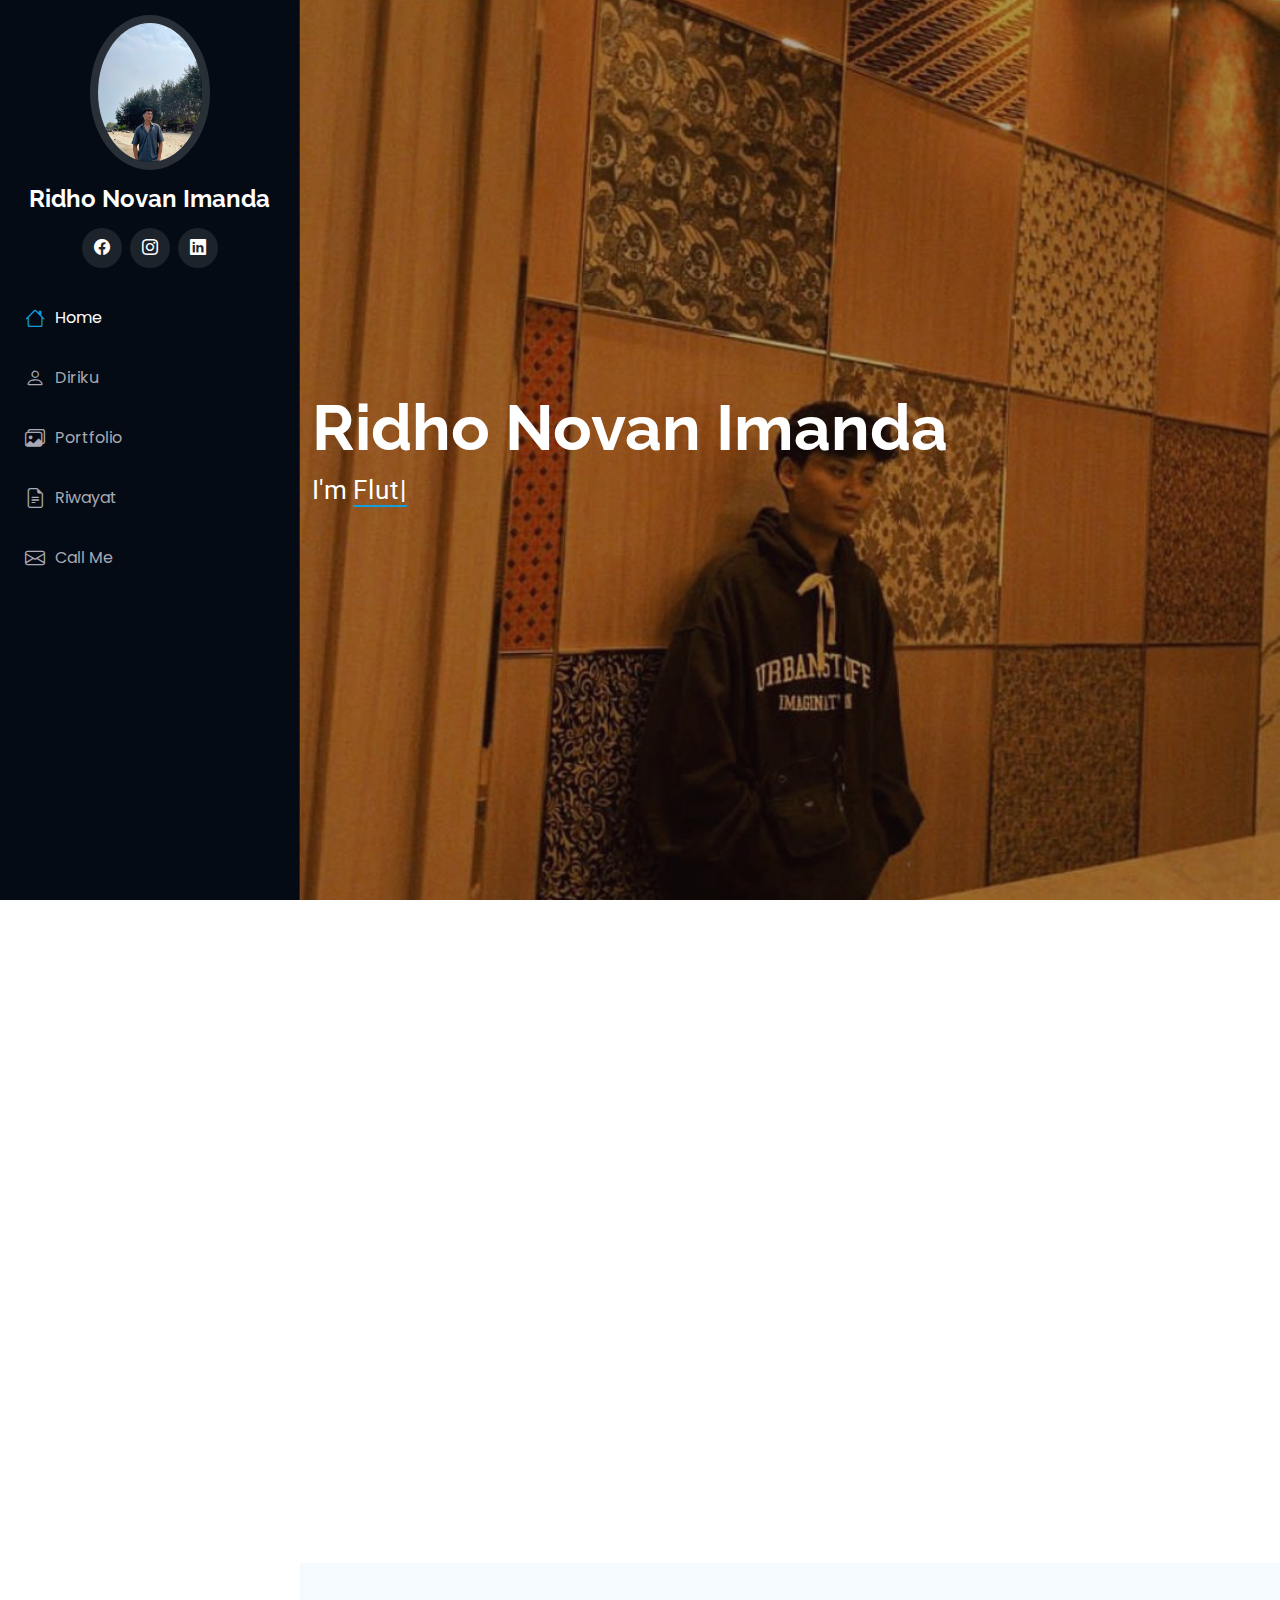
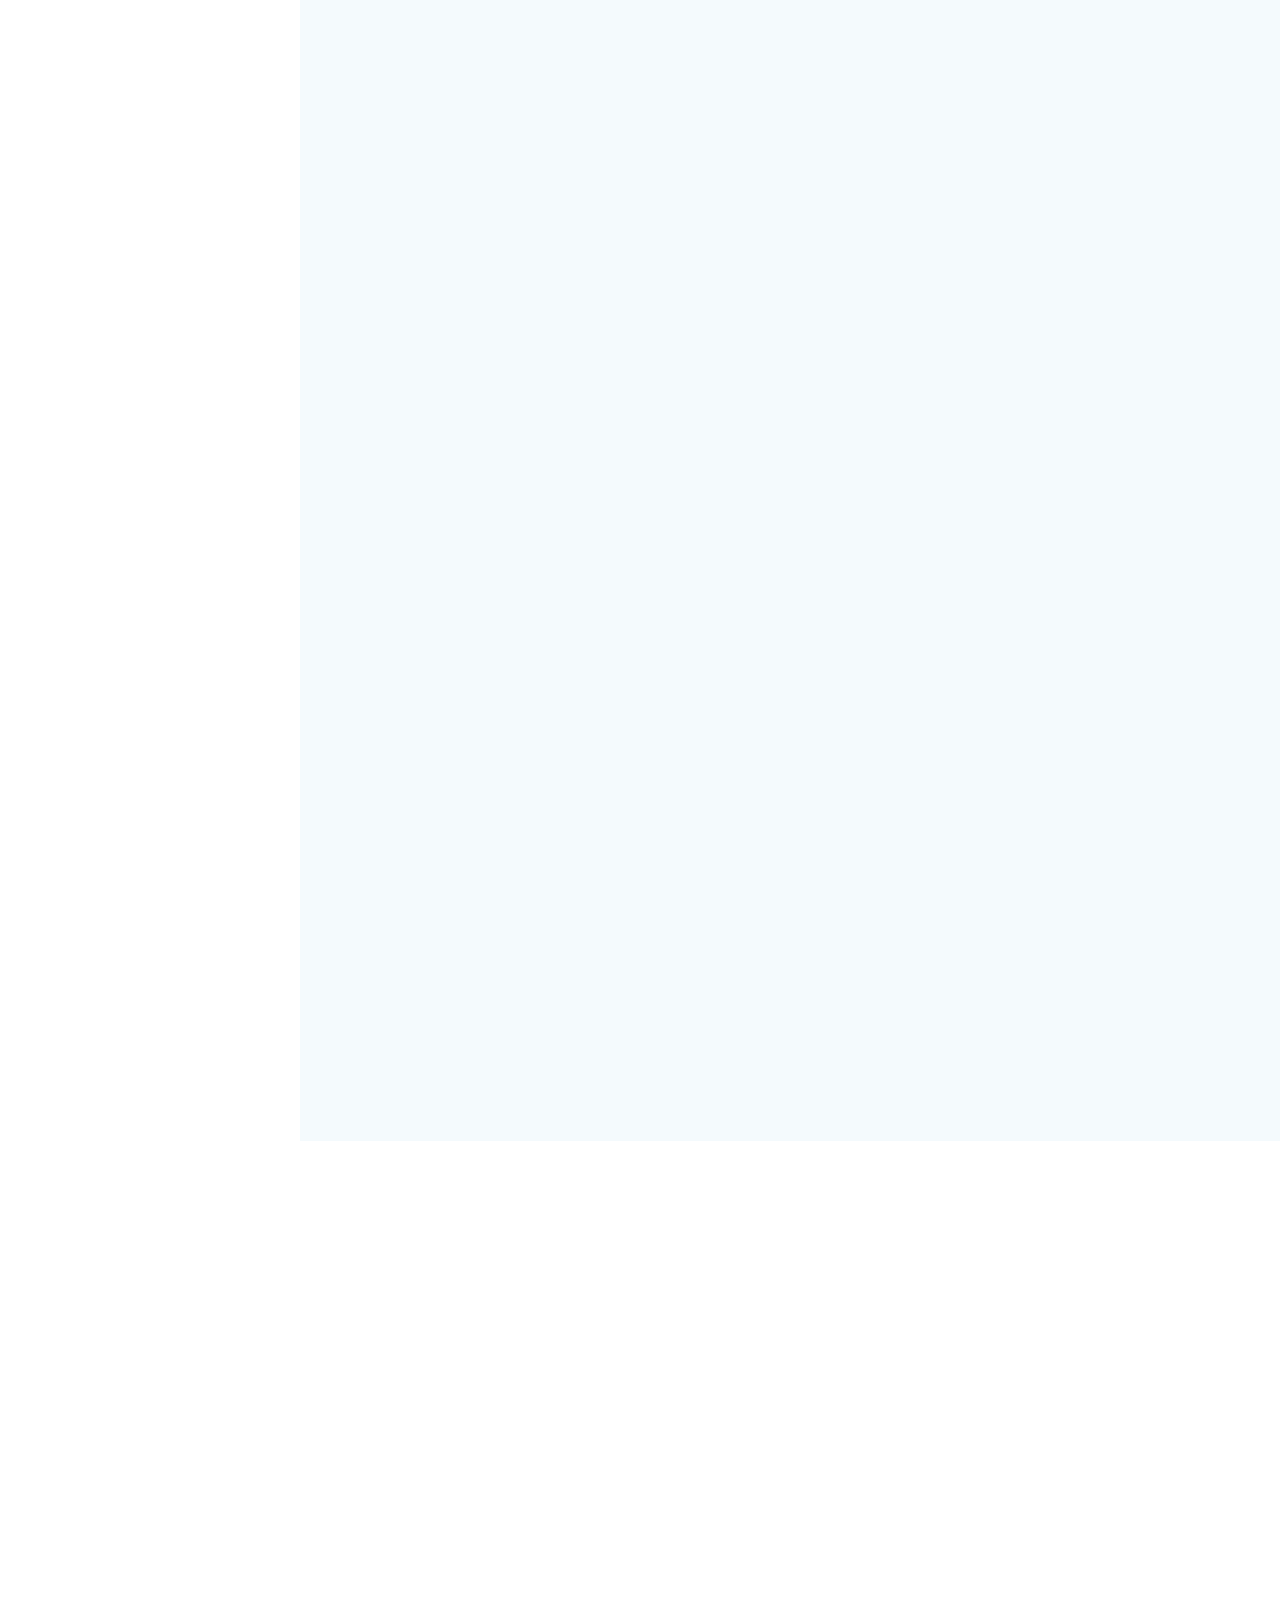
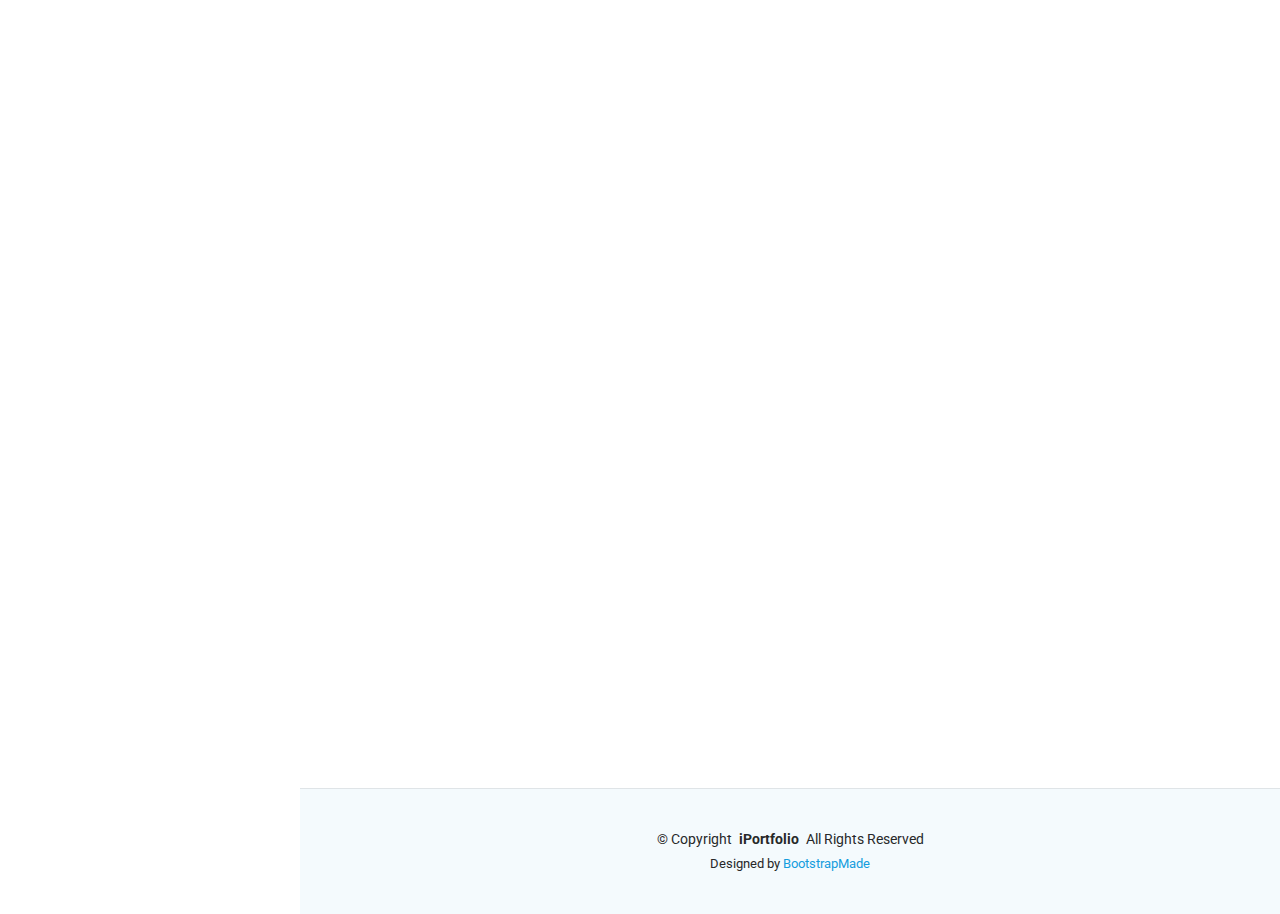
<file: index.html>
<!DOCTYPE html>
<html lang="en">

<head>
  <meta charset="utf-8">
  <meta content="width=device-width, initial-scale=1.0" name="viewport">
  <title>Portfolio-202151101</title>
  <meta content="" name="description">
  <meta content="" name="keywords">

  <!-- Favicons -->
  <link href="assets/img/favicon.png" rel="icon">
  <link href="assets/img/apple-touch-icon.png" rel="apple-touch-icon">

  <!-- Fonts -->
  <link href="https://fonts.googleapis.com" rel="preconnect">
  <link href="https://fonts.gstatic.com" rel="preconnect" crossorigin>
  <link href="https://fonts.googleapis.com/css2?family=Roboto:ital,wght@0,100;0,300;0,400;0,500;0,700;0,900;1,100;1,300;1,400;1,500;1,700;1,900&family=Poppins:ital,wght@0,100;0,200;0,300;0,400;0,500;0,600;0,700;0,800;0,900;1,100;1,200;1,300;1,400;1,500;1,600;1,700;1,800;1,900&family=Raleway:ital,wght@0,100;0,200;0,300;0,400;0,500;0,600;0,700;0,800;0,900;1,100;1,200;1,300;1,400;1,500;1,600;1,700;1,800;1,900&display=swap" rel="stylesheet">

  <!-- Vendor CSS Files -->
  <link href="assets/vendor/bootstrap/css/bootstrap.min.css" rel="stylesheet">
  <link href="assets/vendor/bootstrap-icons/bootstrap-icons.css" rel="stylesheet">
  <link href="assets/vendor/aos/aos.css" rel="stylesheet">
  <link href="assets/vendor/glightbox/css/glightbox.min.css" rel="stylesheet">
  <link href="assets/vendor/swiper/swiper-bundle.min.css" rel="stylesheet">

  <!-- Main CSS File -->
  <link href="assets/css/main.css" rel="stylesheet">

  <!-- =======================================================
  * Template Name: iPortfolio
  * Template URL: https://bootstrapmade.com/iportfolio-bootstrap-portfolio-websites-template/
  * Updated: Jun 29 2024 with Bootstrap v5.3.3
  * Author: BootstrapMade.com
  * License: https://bootstrapmade.com/license/
  ======================================================== -->
</head>

<body class="index-page">

  <header id="header" class="header dark-background d-flex flex-column">
    <i class="header-toggle d-xl-none bi bi-list"></i>

    <div class="profile-img">
      <img src="assets/img/my-profile-img.jpg" alt="" class="img-fluid rounded-circle">
    </div>

    <a href="index.html" class="logo d-flex align-items-center justify-content-center">
      <!-- Uncomment the line below if you also wish to use an image logo -->
      <!-- <img src="assets/img/logo.png" alt=""> -->
      <h1 class="sitename">Ridho Novan Imanda</h1>
    </a>

    <div class="social-links text-center">
      <a href="https://www.facebook.com/ridho.i.750?mibextid=LQQJ4d" class="facebook"><i class="bi bi-facebook"></i></a>
      <a href="https://www.instagram.com/ridho.novan/profilecard/?igsh=MXE1dGY4ZnNtbXM2NQ==" class="instagram"><i class="bi bi-instagram"></i></a>
      <a href="https://www.linkedin.com/in/ridho-novan-imanda-aba192240?utm_source=share&utm_campaign=share_via&utm_content=profile&utm_medium=ios_app" class="linkedin"><i class="bi bi-linkedin"></i></a>
    </div>

    <nav id="navmenu" class="navmenu">
      <ul>
        <li><a href="#hero" class="active"><i class="bi bi-house navicon"></i>Home</a></li>
        <li><a href="#about"><i class="bi bi-person navicon"></i>Diriku</a></li>
        <li><a href="#portfolio"><i class="bi bi-images navicon"></i> Portfolio</a></li>
        <li><a href="#resume"><i class="bi bi-file-earmark-text navicon"></i> Riwayat</a></li>
        
        <li><a href="#contact"><i class="bi bi-envelope navicon"></i> Call Me</a></li>
      </ul>
    </nav>

  </header>

  <main class="main">

    <!-- Hero Section -->
    <section id="hero" class="hero section dark-background">

      <img src="assets/img/hero-bg.jpg" alt="" data-aos="fade-in" class="img-fluid" >

      <div class="container" data-aos="fade-up" data-aos-delay="100">
        <h2>Ridho Novan Imanda</h2>
        <p>I'm <span class="typed" data-typed-items="Designer, Developer, Freelancer, Photographer">Flutter Beginner</span><span class="typed-cursor typed-cursor--blink" aria-hidden="true"></span><span class="typed-cursor typed-cursor--blink" aria-hidden="true"></span></p>
      </div>

    </section><!-- /Hero Section -->

    <!-- About Section -->
    <section id="about" class="about section">

      <!-- Section Title -->
      <div class="container section-title" data-aos="fade-up">
        <h2>About Me</h2>
        <p>Saya adalah anak pertama dari 3 barsaaudara, tanggungjawab yang tangguh untuk menjadi penerus bangsa yang hebat</p>
      </div><!-- End Section Title -->

      <div class="container" data-aos="fade-up" data-aos-delay="100">

        <div class="row gy-4 justify-content-center">
          <div class="col-lg-4">
            <img src="assets/img/1.jpg" class="img-fluid" alt="">
          </div>
          <div class="col-lg-8 content">
            <h2>UI/UX Designer &amp; Frontend Junior.</h2>
            <p class="fst-italic py-3">
              Saya mendalami dunia Web di bagian Frontend, saya sangat suka berperan dengan UI/UX karena tampilan yang mudah dan interaktif sangat bermanfaat bagi pengguna
            </p>
            <div class="row">
              <div class="col-lg-6">
                <ul>
                  <li><i class="bi bi-chevron-right"></i> <strong>Tanggal Lahir:</strong> <span>8 Desember 2002</span></li>
                  <li><i class="bi bi-chevron-right"></i> <strong>Telepon:</strong> <span>081 386 834 077</span></li>
                  <li><i class="bi bi-chevron-right"></i> <strong>Kota:</strong> <span>Purwodadi</span></li>
                </ul>
              </div>
              <div class="col-lg-6">
                <ul>
                  <li><i class="bi bi-chevron-right"></i> <strong>Umur:</strong> <span>23</span></li>
                  <li><i class="bi bi-chevron-right"></i> <strong>Lulusasn:</strong> <span>Sarjana Teknik Informatika</span></li>
                  <li><i class="bi bi-chevron-right"></i> <strong>Email:</strong> <span>ridhonovan951@gmail.com</span></li>
                  <li><i class="bi bi-chevron-right"></i> <strong>Freelance:</strong> <span>Available</span></li>
                </ul>
              </div>
            </div>
            <p class="py-3">
              Hiduplah sampai Tuhan memberhentikanmu
            </p>
          </div>
        </div>

      </div>

    </section><!-- /About Section -->

    <!-- Stats Section -->

    <!-- Skills Section -->
    <section id="skills" class="skills section light-background">

      <!-- Section Title -->
      <div class="container section-title" data-aos="fade-up">
        <h2>Skil</h2>
        <p>Saya menempatkan diri saya dengan Frontend Junior</p>
      </div><!-- End Section Title -->

      <div class="container" data-aos="fade-up" data-aos-delay="100">

        <div class="row skills-content skills-animation">

          <div class="col-lg-6">

            <div class="progress">
              <span class="skill"><span>HTML</span> <i class="val">100%</i></span>
              <div class="progress-bar-wrap">
                <div class="progress-bar" role="progressbar" aria-valuenow="100" aria-valuemin="0" aria-valuemax="100"></div>
              </div>
            </div><!-- End Skills Item -->

            <div class="progress">
              <span class="skill"><span>CSS</span> <i class="val">90%</i></span>
              <div class="progress-bar-wrap">
                <div class="progress-bar" role="progressbar" aria-valuenow="90" aria-valuemin="0" aria-valuemax="100"></div>
              </div>
            </div><!-- End Skills Item -->

            <div class="progress">
              <span class="skill"><span>JavaScript</span> <i class="val">75%</i></span>
              <div class="progress-bar-wrap">
                <div class="progress-bar" role="progressbar" aria-valuenow="75" aria-valuemin="0" aria-valuemax="100"></div>
              </div>
            </div><!-- End Skills Item -->

          </div>

          <div class="col-lg-6">

            <div class="progress">
              <span class="skill"><span>PHP</span> <i class="val">80%</i></span>
              <div class="progress-bar-wrap">
                <div class="progress-bar" role="progressbar" aria-valuenow="80" aria-valuemin="0" aria-valuemax="100"></div>
              </div>
            </div><!-- End Skills Item -->

            <div class="progress">
              <span class="skill"><span>React JS</span> <i class="val">60%</i></span>
              <div class="progress-bar-wrap">
                <div class="progress-bar" role="progressbar" aria-valuenow="60" aria-valuemin="0" aria-valuemax="100"></div>
              </div>
            </div><!-- End Skills Item -->

            <div class="progress">
              <span class="skill"><span>Kameramen</span> <i class="val">90%</i></span>
              <div class="progress-bar-wrap">
                <div class="progress-bar" role="progressbar" aria-valuenow="90" aria-valuemin="0" aria-valuemax="100"></div>
              </div>
            </div><!-- End Skills Item -->

          </div>

        </div>

      </div>

    </section><!-- /Skills Section -->

    <section id="portfolio" class="portfolio section light-background">

      <!-- Section Title -->
      <div class="container section-title" data-aos="fade-up">
        <h2>Portfolio</h2>
        <p>Melewati beberapa pembelajaran dan proyek bersama teman-teman atau secara individu sangatlah menyenangkan</p>
      </div><!-- End Section Title -->

      <div class="container">

        <div class="isotope-layout" data-default-filter="*" data-layout="masonry" data-sort="original-order">

          <ul class="portfolio-filters isotope-filters" data-aos="fade-up" data-aos-delay="100">
            <li data-filter="*" class="filter-active">All</li>
           

          <div class="row gy-4 isotope-container" data-aos="fade-up" data-aos-delay="200">

            <div class="col-lg-4 col-md-6 portfolio-item isotope-item filter-app">
              <div class="portfolio-content h-100">
                <img src="assets/img/portfolio/app-1.jpg" class="img-fluid" alt="">
                
                <div class="portfolio-info">
                  <h4>E-commerce</h4>
                  <p>Backend E-commerce</p>
                  <a href="assets/img/portfolio/app-1.jpg" title="E-commerce" data-gallery="portfolio-gallery-app" class="glightbox preview-link"><i class="bi bi-zoom-in"></i></a>
                  <a href="https://github.com/Bsuhwuu/laravel_ecommerce_multistore" title="More Details" class="details-link"><i class="bi bi-link-45deg"></i></a>
                </div>
              </div>
            </div><!-- End Portfolio Item -->

            <div class="col-lg-4 col-md-6 portfolio-item isotope-item filter-product">
              <div class="portfolio-content h-100">
                <img src="assets/img/portfolio/product-1.jpg" class="img-fluid" alt="">
                
                
                <div class="portfolio-info">
                  <h4>PKL Baro Cafe</h4>
                  <p>Website Company Profile Baro Cafe</p>
                  <a href="assets/img/portfolio/product-1.jpg" title="PKL Baro Cafe" data-gallery="portfolio-gallery-product" class="glightbox preview-link"><i class="bi bi-zoom-in"></i></a>
                  <a href="https://github.com/Bsuhwuu/Company-Profile-BaroCafe" title="More Details" class="details-link"><i class="bi bi-link-45deg"></i></a>
                </div>
              </div>
            </div><!-- End Portfolio Item -->

            <div class="col-lg-4 col-md-6 portfolio-item isotope-item filter-branding">
              <div class="portfolio-content h-100">
                <img src="assets/img/portfolio/branding-1.jpg" class="img-fluid" alt="">
                
                <div class="portfolio-info">
                  <h4>Vue JS</h4>
                  <p>Membuat Project Sederhana untuk belajar VUE JS</p>
                  <a href="assets/img/portfolio/branding-1.jpg" title="Vue JS" data-gallery="portfolio-gallery-branding" class="glightbox preview-link"><i class="bi bi-zoom-in"></i></a>
                  <a href="https://github.com/Bsuhwuu/TodoListVue" title="More Details" class="details-link"><i class="bi bi-link-45deg"></i></a>
                </div>
              </div>
            </div><!-- End Portfolio Item -->

            <div class="col-lg-4 col-md-6 portfolio-item isotope-item filter-books">
              <div class="portfolio-content h-100">
                <img src="assets/img/portfolio/books-1.jpg" class="img-fluid" alt="">
                
                <div class="portfolio-info">
                  <h4>Fetch API</h4>
                  <p>Belajar Fetch API Jadwal Sholat</p>
                  <a href="assets/img/portfolio/books-1.jpg" title="Fetch API" data-gallery="portfolio-gallery-book" class="glightbox preview-link"><i class="bi bi-zoom-in"></i></a>
                  <a href="https://github.com/Bsuhwuu/fetch.Api" title="More Details" class="details-link"><i class="bi bi-link-45deg"></i></a>
                </div>
              </div>
            </div><!-- End Portfolio Item -->

            

            <div class="col-lg-4 col-md-6 portfolio-item isotope-item filter-product">
              <div class="portfolio-content h-100">
                <img src="assets/img/portfolio/product-2.jpg" class="img-fluid" alt="">
                
                <div class="portfolio-info">
                  <h4>Kelompok PIA - Inkayat Kost</h4>
                  <p>Team Work membuat Web management Inkayat Kost </p>
                  <a href="assets/img/portfolio/product-2.jpg" title="Inkayat Kost" data-gallery="portfolio-gallery-product" class="glightbox preview-link"><i class="bi bi-zoom-in"></i></a>
                  <a href="https://github.com/kelompokpia/inkayat_kost" title="More Details" class="details-link"><i class="bi bi-link-45deg"></i></a>
                </div>
              </div>
            </div>
            <!-- End Portfolio Item -->

          

          </div><!-- End Portfolio Container -->

        </div>

      </div>

    </section>

    <!-- Resume Section -->
    <section id="resume" class="resume section">

      <!-- Section Title -->
      <div class="container section-title" data-aos="fade-up">
        <h2>Riwayat</h2>
        <p>Menanggung rasa sakit besar. Keperluan-keperluannya dihasilkan dari sesuatu yang memang mengusirnya. Tetap dalam perasaan nyaman. Siapapun yang mendambakannya. Dan tidak ada yang menghalangi menanggung konsekuensinya. Karena dia merasa nyaman dalam tugas ini, sesungguhnya hal ini penting..</p>
      </div><!-- End Section Title -->

      <div class="container">

        <div class="row">

          <div class="col-lg-6" data-aos="fade-up" data-aos-delay="100">
            <h3 class="resume-title">Pengalaman Organisasi</h3>

            <div class="resume-item pb-0">
              <h4>UKM Broadcasting</h4>
              <p><em>UKM Broadcasting adalah UKM yang melatih personality agar siap di dunia Digital dan Penyiaran</em></p>
              <ul>
                <li>Ketua Divisi Program</li>
                <li>Podcast, Short Movie, Broadcast Corner, Eksplore Trend</li>
              </ul>
            </div>
            
            <div class="resume-item pb-0">
              <h4>Dewan Perwakilan Mahasiswa</h4>
              <p><em>Menyerap Aspirasi dan memperjuangkan untuk Kesejahteraan Mahasiswa</em></p>
              <ul>
                <li>Ketua Komisi 4 (Kominfo)</li>
                <li>Kendali Media Sosial, Podcast, Desain, dan Video</li>
              </ul>
            </div>
            <div class="resume-item pb-0">
              <h4>Garda UMK</h4>
              <p><em>Garisan Terdepan Universitas Muria Kudus</em></p>
              <ul>
                <li>Model</li>
                <li>Model Foto dan Video untuk Media Promosi sesuai kebutuhan kampus</li>
              </ul>
            </div>
            <!-- Edn Resume Item -->

            <h3 class="resume-title">Edukasi</h3>
            <div class="resume-item">
              <h4>SDN 12 Puwodadi</h4>
              <h5>2009 - 2015</h5>
              <p><em>Siswa Teladan</em></p>
              <p>Selama saya menjadi siswaa SDN 12 Purwodadi, saya pernah mengikuti Upacara Di Pendopo Alun Alun Purwodadi bersama Bupati sebagai Pembaca DOA</p>
            </div><!-- Edn Resume Item -->

            <div class="resume-item">
              <h4>SMP N 3 Purwodadi</h4>
              <h5>2015 - 2018</h5>
              <p><em>Siswa Teladan</em></p>
              <p>Sebagai siswa SMP Prestasi saya pernah memecahkan gelas Kimia ketika Pembelajaran IPA</p>
            </div>

            <div class="resume-item">
              <h4>SMK CORDOVA PATI</h4>
              <h5>2018 - 2021</h5>
              <p><em>Siswa Teladan</em></p>
              <p>Sebagai siswa SMK Prestasi saya pernah mendapatkan Juara 1 Pencak Silat Pagar Nusa Kabupaten Pati</p>
            </div>

            <div class="resume-item">
              <h4>Universitas Muria Kudus</h4>
              <h5>2021 - Sekarang</h5>
              <p><em>Mahasiswa Teladan dan Aktiv</em></p>
              <p>Sebagai Mahasiswa saya ikut aktif dalam berorganisasi dan mengikuti Program Kampus Merdeka yaitu Program MSIB Study Independent</p>
            </div>
            <!-- Edn Resume Item -->

          </div>

          <div class="col-lg-6" data-aos="fade-up" data-aos-delay="200">
            <h3 class="resume-title">Pengalaman Kerja</h3>
            <div class="resume-item">
              <h4>Beli Kopi</h4>
              <h5>1 Bulan</h5>
              <p><em>Beli Kopi Kudus </em></p>
              <ul>
                <li>Saya menjadi Kitchen, mencoba Kasir, dan Mencoba membuat minuman serta memasak Ropang,. Pengalaman yang saya dapatkan sangatlah banyak, dari bagaimana management stock, keuangan, Melayani Costumer dengan senyuman, dan laporan</li>
                
              </ul>
            </div><!-- Edn Resume Item -->

            <div class="resume-item">
              <h4>Topoki Outlet</h4>
              <h5>4 Bulan</h5>
              <p><em>Klenteng, Kudus</em></p>
              <ul>
                <li>Saya menjadi Kitchen, pengalaman yang saya dapatkan ialah bagaimana memasak dengan benar sesuai SOP</li>
        
              </ul>
            </div>
            <div class="resume-item">
              <h4>Baro Cafe</h4>
              <h5>3 Bulan</h5>
              <p><em>Karangdowo, Kudus</em></p>
              <ul>
                <li>Saya mendapati di Kitchen, Menyiram dan merawat tanaman, menjaga Stock Barang agar tidak Kehabisan, dan Team work yang sangat asik</li>
        
              </ul>
            </div><!-- Edn Resume Item -->

          </div>

        </div>

      </div>

    </section><!-- /Resume Section -->

    <!-- Portfolio Section -->
   

    <!-- Services Section -->
   <!-- /Services Section -->


    <!-- Contact Section -->
    <section id="contact" class="contact section">

      <!-- Section Title -->
      <div class="container section-title" data-aos="fade-up">
        <h2>Contact</h2>
        <p>Hubungi saya</p>
      </div><!-- End Section Title -->

      <div class="container" data-aos="fade-up" data-aos-delay="100">

        <div class="row gy-4">

          <div class="col-lg-5">

            <div class="info-wrap">
              <div class="info-item d-flex" data-aos="fade-up" data-aos-delay="200">
                <i class="bi bi-geo-alt flex-shrink-0"></i>
                <div>
                  <h3>Alamat</h3>
                  <p>Sambak RT03/05, Kel. Danyang, Kec. Purwodadi, Kab. Grobogan</p>
                </div>
              </div><!-- End Info Item -->

              <div class="info-item d-flex" data-aos="fade-up" data-aos-delay="300">
                <i class="bi bi-telephone flex-shrink-0"></i>
                <div>
                  <h3>Telepon</h3>
                  <p>081386834077</p>
                </div>
              </div><!-- End Info Item -->

              <div class="info-item d-flex" data-aos="fade-up" data-aos-delay="400">
                <i class="bi bi-envelope flex-shrink-0"></i>
                <div>
                  <h3>Email</h3>
                  <p>ridhonovan951@gmail.com</p>
                </div>
              </div><!-- End Info Item -->

              
              <iframe src="https://www.google.com/maps/embed?pb=!1m18!1m12!1m3!1d3959.1308770359283!2d110.90909767453583!3d-7.110828092892675!2m3!1f0!2f0!3f0!3m2!1i1024!2i768!4f13.1!3m3!1m2!1s0x2e70b116b1b8431d%3A0xe4dc267abf2ca102!2sRemaja%20Motor!5e0!3m2!1sid!2sid!4v1730091210629!5m2!1sid!2sid" width="600" height="450" style="border:0;" allowfullscreen="" loading="lazy" referrerpolicy="no-referrer-when-downgrade"></iframe>
            </div>
          </div>

          <div class="col-lg-7">
            <form action="forms/contact.php" method="post" class="php-email-form" data-aos="fade-up" data-aos-delay="200">
              <div class="row gy-4">

                <div class="col-md-6">
                  <label for="name-field" class="pb-2">Nama Kamu</label>
                  <input type="text" name="name" id="name-field" class="form-control" required="">
                </div>

                <div class="col-md-6">
                  <label for="email-field" class="pb-2">Email Kamu</label>
                  <input type="email" class="form-control" name="email" id="email-field" required="">
                </div>

                <div class="col-md-12">
                  <label for="subject-field" class="pb-2">Judul</label>
                  <input type="text" class="form-control" name="subject" id="subject-field" required="">
                </div>

                <div class="col-md-12">
                  <label for="message-field" class="pb-2">Pesan</label>
                  <textarea class="form-control" name="message" rows="10" id="message-field" required=""></textarea>
                </div>

                <div class="col-md-12 text-center">
                  <div class="loading">Loading</div>
                  <div class="error-message"></div>
                  <div class="sent-message">Your message has been sent. Thank you!</div>

                  <button type="submit">Send Message</button>
                </div>

              </div>
            </form>
          </div><!-- End Contact Form -->

        </div>

      </div>

    </section><!-- /Contact Section -->

  </main>

  <footer id="footer" class="footer position-relative light-background">

    <div class="container">
      <div class="copyright text-center ">
        <p>© <span>Copyright</span> <strong class="px-1 sitename">iPortfolio</strong> <span>All Rights Reserved</span></p>
      </div>
      <div class="credits">
        <!-- All the links in the footer should remain intact. -->
        <!-- You can delete the links only if you've purchased the pro version. -->
        <!-- Licensing information: https://bootstrapmade.com/license/ -->
        <!-- Purchase the pro version with working PHP/AJAX contact form: [buy-url] -->
        Designed by <a href="https://bootstrapmade.com/">BootstrapMade</a>
      </div>
    </div>

  </footer>

  <!-- Scroll Top -->
  <a href="#" id="scroll-top" class="scroll-top d-flex align-items-center justify-content-center"><i class="bi bi-arrow-up-short"></i></a>

  <!-- Preloader -->
  <div id="preloader"></div>

  <!-- Vendor JS Files -->
  <script src="assets/vendor/bootstrap/js/bootstrap.bundle.min.js"></script>
  <script src="assets/vendor/php-email-form/validate.js"></script>
  <script src="assets/vendor/aos/aos.js"></script>
  <script src="assets/vendor/typed.js/typed.umd.js"></script>
  <script src="assets/vendor/purecounter/purecounter_vanilla.js"></script>
  <script src="assets/vendor/waypoints/noframework.waypoints.js"></script>
  <script src="assets/vendor/glightbox/js/glightbox.min.js"></script>
  <script src="assets/vendor/imagesloaded/imagesloaded.pkgd.min.js"></script>
  <script src="assets/vendor/isotope-layout/isotope.pkgd.min.js"></script>
  <script src="assets/vendor/swiper/swiper-bundle.min.js"></script>

  <!-- Main JS File -->
  <script src="assets/js/main.js"></script>

</body>

</html>
</file>
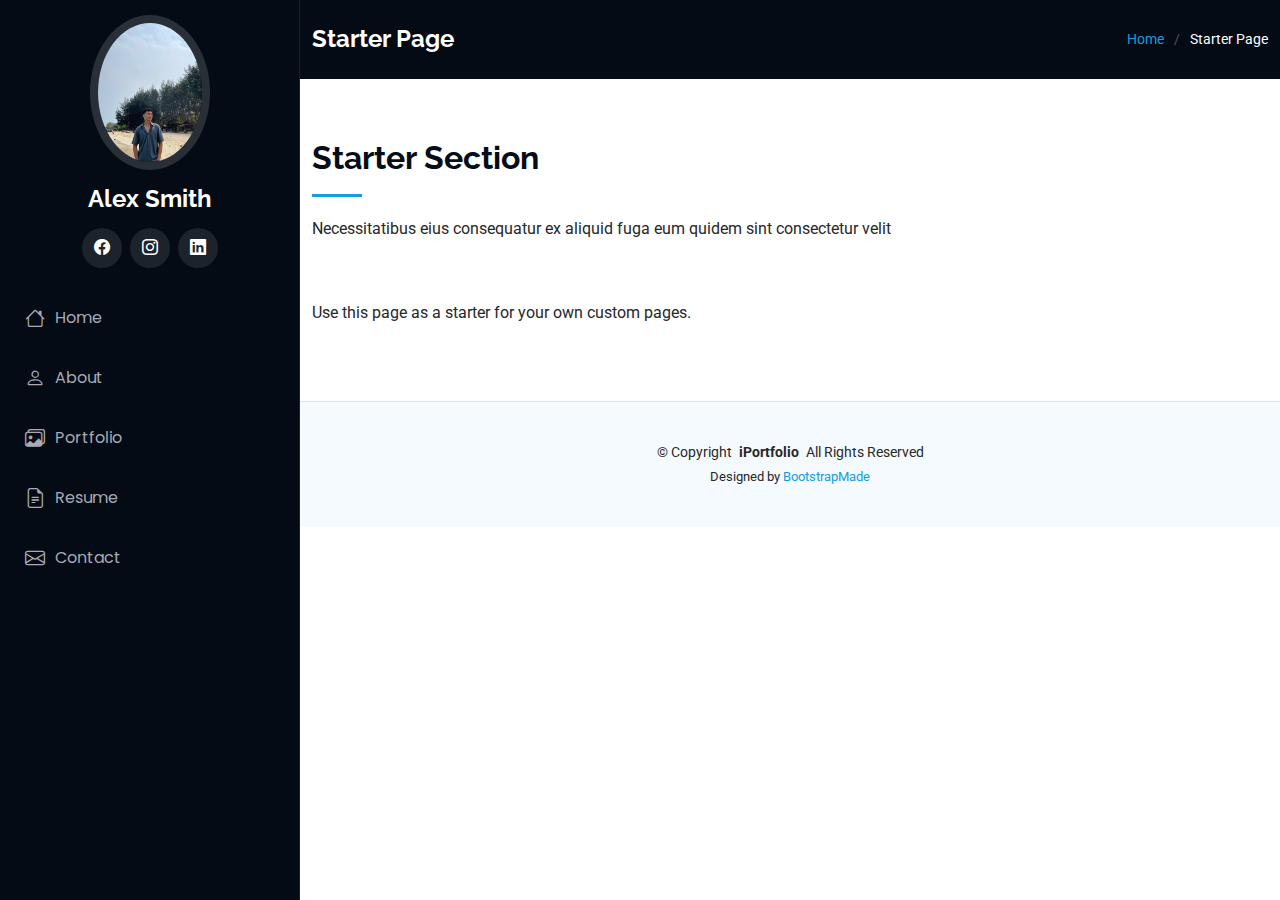
<file: starter-page.html>
<!DOCTYPE html>
<html lang="en">

<head>
  <meta charset="utf-8">
  <meta content="width=device-width, initial-scale=1.0" name="viewport">
  <title>Starter Page - iPortfolio Bootstrap Template</title>
  <meta content="" name="description">
  <meta content="" name="keywords">

  <!-- Favicons -->
  <link href="assets/img/favicon.png" rel="icon">
  <link href="assets/img/apple-touch-icon.png" rel="apple-touch-icon">

  <!-- Fonts -->
  <link href="https://fonts.googleapis.com" rel="preconnect">
  <link href="https://fonts.gstatic.com" rel="preconnect" crossorigin>
  <link href="https://fonts.googleapis.com/css2?family=Roboto:ital,wght@0,100;0,300;0,400;0,500;0,700;0,900;1,100;1,300;1,400;1,500;1,700;1,900&family=Poppins:ital,wght@0,100;0,200;0,300;0,400;0,500;0,600;0,700;0,800;0,900;1,100;1,200;1,300;1,400;1,500;1,600;1,700;1,800;1,900&family=Raleway:ital,wght@0,100;0,200;0,300;0,400;0,500;0,600;0,700;0,800;0,900;1,100;1,200;1,300;1,400;1,500;1,600;1,700;1,800;1,900&display=swap" rel="stylesheet">

  <!-- Vendor CSS Files -->
  <link href="assets/vendor/bootstrap/css/bootstrap.min.css" rel="stylesheet">
  <link href="assets/vendor/bootstrap-icons/bootstrap-icons.css" rel="stylesheet">
  <link href="assets/vendor/aos/aos.css" rel="stylesheet">
  <link href="assets/vendor/glightbox/css/glightbox.min.css" rel="stylesheet">
  <link href="assets/vendor/swiper/swiper-bundle.min.css" rel="stylesheet">

  <!-- Main CSS File -->
  <link href="assets/css/main.css" rel="stylesheet">

  <!-- =======================================================
  * Template Name: iPortfolio
  * Template URL: https://bootstrapmade.com/iportfolio-bootstrap-portfolio-websites-template/
  * Updated: Jun 29 2024 with Bootstrap v5.3.3
  * Author: BootstrapMade.com
  * License: https://bootstrapmade.com/license/
  ======================================================== -->
</head>

<body class="starter-page-page">

  <header id="header" class="header dark-background d-flex flex-column">
    <i class="header-toggle d-xl-none bi bi-list"></i>

    <div class="profile-img">
      <img src="assets/img/my-profile-img.jpg" alt="" class="img-fluid rounded-circle">
    </div>

    <a href="index.html" class="logo d-flex align-items-center justify-content-center">
      <!-- Uncomment the line below if you also wish to use an image logo -->
      <!-- <img src="assets/img/logo.png" alt=""> -->
      <h1 class="sitename">Alex Smith</h1>
    </a>

    <div class="social-links text-center">
      <a href="https://www.facebook.com/ridho.i.750?mibextid=LQQJ4d" class="facebook"><i class="bi bi-facebook"></i></a>
      <a href="https://www.instagram.com/ridho.novan/profilecard/?igsh=MXE1dGY4ZnNtbXM2NQ==" class="instagram"><i class="bi bi-instagram"></i></a>
      <a href="https://www.linkedin.com/in/ridho-novan-imanda-aba192240?utm_source=share&utm_campaign=share_via&utm_content=profile&utm_medium=ios_app" class="linkedin"><i class="bi bi-linkedin"></i></a>
    </div>

    <nav id="navmenu" class="navmenu">
      <ul>
        <li><a href="#hero"><i class="bi bi-house navicon"></i>Home</a></li>
        <li><a href="#about"><i class="bi bi-person navicon"></i> About</a></li>
        
        <li><a href="#portfolio"><i class="bi bi-images navicon"></i> Portfolio</a></li>
        <li><a href="#resume"><i class="bi bi-file-earmark-text navicon"></i> Resume</a></li>
        <li><a href="#contact"><i class="bi bi-envelope navicon"></i> Contact</a></li>
      </ul>
    </nav>

  </header>

  <main class="main">

    <!-- Page Title -->
    <div class="page-title dark-background">
      <div class="container d-lg-flex justify-content-between align-items-center">
        <h1 class="mb-2 mb-lg-0">Starter Page</h1>
        <nav class="breadcrumbs">
          <ol>
            <li><a href="index.html">Home</a></li>
            <li class="current">Starter Page</li>
          </ol>
        </nav>
      </div>
    </div><!-- End Page Title -->

    <!-- Starter Section Section -->
    <section id="starter-section" class="starter-section section">

      <!-- Section Title -->
      <div class="container section-title" data-aos="fade-up">
        <h2>Starter Section</h2>
        <p>Necessitatibus eius consequatur ex aliquid fuga eum quidem sint consectetur velit</p>
      </div><!-- End Section Title -->

      <div class="container" data-aos="fade-up">
        <p>Use this page as a starter for your own custom pages.</p>
      </div>

    </section><!-- /Starter Section Section -->

  </main>

  <footer id="footer" class="footer position-relative light-background">

    <div class="container">
      <div class="copyright text-center ">
        <p>© <span>Copyright</span> <strong class="px-1 sitename">iPortfolio</strong> <span>All Rights Reserved</span></p>
      </div>
      <div class="credits">
        <!-- All the links in the footer should remain intact. -->
        <!-- You can delete the links only if you've purchased the pro version. -->
        <!-- Licensing information: https://bootstrapmade.com/license/ -->
        <!-- Purchase the pro version with working PHP/AJAX contact form: [buy-url] -->
        Designed by <a href="https://bootstrapmade.com/">BootstrapMade</a>
      </div>
    </div>

  </footer>

  <!-- Scroll Top -->
  <a href="#" id="scroll-top" class="scroll-top d-flex align-items-center justify-content-center"><i class="bi bi-arrow-up-short"></i></a>

  <!-- Preloader -->
  <div id="preloader"></div>

  <!-- Vendor JS Files -->
  <script src="assets/vendor/bootstrap/js/bootstrap.bundle.min.js"></script>
  <script src="assets/vendor/php-email-form/validate.js"></script>
  <script src="assets/vendor/aos/aos.js"></script>
  <script src="assets/vendor/typed.js/typed.umd.js"></script>
  <script src="assets/vendor/purecounter/purecounter_vanilla.js"></script>
  <script src="assets/vendor/waypoints/noframework.waypoints.js"></script>
  <script src="assets/vendor/glightbox/js/glightbox.min.js"></script>
  <script src="assets/vendor/imagesloaded/imagesloaded.pkgd.min.js"></script>
  <script src="assets/vendor/isotope-layout/isotope.pkgd.min.js"></script>
  <script src="assets/vendor/swiper/swiper-bundle.min.js"></script>

  <!-- Main JS File -->
  <script src="assets/js/main.js"></script>

</body>

</html>
</file>
<file: assets/css/main.css>
/**
* Template Name: iPortfolio
* Template URL: https://bootstrapmade.com/iportfolio-bootstrap-portfolio-websites-template/
* Updated: Jun 29 2024 with Bootstrap v5.3.3
* Author: BootstrapMade.com
* License: https://bootstrapmade.com/license/
*/

/*--------------------------------------------------------------
# Font & Color Variables
# Help: https://bootstrapmade.com/color-system/
--------------------------------------------------------------*/
/* Fonts */
:root {
  --default-font: "Roboto",  system-ui, -apple-system, "Segoe UI", Roboto, "Helvetica Neue", Arial, "Noto Sans", "Liberation Sans", sans-serif, "Apple Color Emoji", "Segoe UI Emoji", "Segoe UI Symbol", "Noto Color Emoji";
  --heading-font: "Raleway",  sans-serif;
  --nav-font: "Poppins",  sans-serif;
}

/* Global Colors - The following color variables are used throughout the website. Updating them here will change the color scheme of the entire website */
:root { 
  --background-color: #ffffff; /* Background color for the entire website, including individual sections */
  --default-color: #272829; /* Default color used for the majority of the text content across the entire website */
  --heading-color: #050d18; /* Color for headings, subheadings and title throughout the website */
  --accent-color: #149ddd; /* Accent color that represents your brand on the website. It's used for buttons, links, and other elements that need to stand out */
  --surface-color: #ffffff; /* The surface color is used as a background of boxed elements within sections, such as cards, icon boxes, or other elements that require a visual separation from the global background. */
  --contrast-color: #ffffff; /* Contrast color for text, ensuring readability against backgrounds of accent, heading, or default colors. */
}

/* Nav Menu Colors - The following color variables are used specifically for the navigation menu. They are separate from the global colors to allow for more customization options */
:root {
  --nav-color: #a8a9b4;  /* The default color of the main navmenu links */
  --nav-hover-color: #ffffff; /* Applied to main navmenu links when they are hovered over or active */
  --nav-mobile-background-color: #040b14; /* Used as the background color for mobile navigation menu */
  --nav-dropdown-background-color: #040b14; /* Used as the background color for dropdown items that appear when hovering over primary navigation items */
  --nav-dropdown-color: #a8a9b4; /* Used for navigation links of the dropdown items in the navigation menu. */
  --nav-dropdown-hover-color: #ffffff; /* Similar to --nav-hover-color, this color is applied to dropdown navigation links when they are hovered over. */
}

/* Color Presets - These classes override global colors when applied to any section or element, providing reuse of the sam color scheme. */

.light-background {
  --background-color: #f4fafd;
  --surface-color: #ffffff;
}

.dark-background {
  --background-color: #040b14;
  --default-color: #ffffff;
  --heading-color: #ffffff;
  --surface-color: #151f2b;
  --contrast-color: #ffffff;
}

/* Smooth scroll */
:root {
  scroll-behavior: smooth;
}

/*--------------------------------------------------------------
# General Styling & Shared Classes
--------------------------------------------------------------*/
body {
  color: var(--default-color);
  background-color: var(--background-color);
  font-family: var(--default-font);
}

a {
  color: var(--accent-color);
  text-decoration: none;
  transition: 0.3s;
}

a:hover {
  color: color-mix(in srgb, var(--accent-color), transparent 25%);
  text-decoration: none;
}

h1,
h2,
h3,
h4,
h5,
h6 {
  color: var(--heading-color);
  font-family: var(--heading-font);
}

/* PHP Email Form Messages
------------------------------*/
.php-email-form .error-message {
  display: none;
  background: #df1529;
  color: #ffffff;
  text-align: left;
  padding: 15px;
  margin-bottom: 24px;
  font-weight: 600;
}

.php-email-form .sent-message {
  display: none;
  color: #ffffff;
  background: #059652;
  text-align: center;
  padding: 15px;
  margin-bottom: 24px;
  font-weight: 600;
}

.php-email-form .loading {
  display: none;
  background: var(--surface-color);
  text-align: center;
  padding: 15px;
  margin-bottom: 24px;
}

.php-email-form .loading:before {
  content: "";
  display: inline-block;
  border-radius: 50%;
  width: 24px;
  height: 24px;
  margin: 0 10px -6px 0;
  border: 3px solid var(--accent-color);
  border-top-color: var(--surface-color);
  animation: php-email-form-loading 1s linear infinite;
}

@keyframes php-email-form-loading {
  0% {
    transform: rotate(0deg);
  }

  100% {
    transform: rotate(360deg);
  }
}

/*--------------------------------------------------------------
# Global Header
--------------------------------------------------------------*/
.header {
  color: var(--default-color);
  background-color: var(--background-color);
  position: fixed;
  top: 0;
  left: 0;
  bottom: 0;
  padding: 0 15px;
  width: 300px;
  transition: all ease-in-out 0.3s;
  overflow-y: auto;
  z-index: 997;
  border-right: 1px solid color-mix(in srgb, var(--default-color), transparent 90%);
}

.header .profile-img img {
  margin: 15px auto;
  display: block;
  width: 120px;
  border: 8px solid color-mix(in srgb, var(--default-color), transparent 85%);
}

.header .logo {
  line-height: 1;
  margin-bottom: 15px;
}

.header .logo img {
  max-height: 32px;
  margin-right: 8px;
}

.header .logo h1 {
  font-size: 24px;
  margin: 0;
  font-weight: 700;
  color: var(--heading-color);
}

.header .social-links {
  margin: 0 0 20px 0;
}

.header .social-links a {
  font-size: 16px;
  display: inline-flex;
  align-items: center;
  justify-content: center;
  background: color-mix(in srgb, var(--default-color), transparent 90%);
  color: var(--default-color);
  margin: 0 2px;
  border-radius: 50%;
  text-align: center;
  width: 40px;
  height: 40px;
  transition: 0.3s;
}

.header .social-links a:hover {
  color: var(--contrast-color);
  background: var(--accent-color);
}

@media (min-width: 1200px) {

  .header~main,
  .header~#footer {
    margin-left: 300px;
  }
}

@media (max-width: 1199px) {
  .header {
    left: 0;
  }
}

.header.header-show {
  left: 0;
}

.header .header-toggle {
  color: var(--contrast-color);
  background-color: var(--accent-color);
  font-size: 22px;
  display: flex;
  align-items: center;
  justify-content: center;
  width: 40px;
  height: 40px;
  border-radius: 50%;
  cursor: pointer;
  position: fixed;
  top: 15px;
  right: 15px;
  z-index: 9999;
  transition: background-color 0.3s;
}

.header .header-toggle:hover {
  color: var(--contrast-color);
  background-color: color-mix(in srgb, var(--accent-color) 90%, white 15%);
}

/*--------------------------------------------------------------
# Navigation Menu
--------------------------------------------------------------*/
.mobile-nav-toggle {
  display: none;
}

.navmenu {
  padding: 0;
  z-index: 9997;
}

.navmenu ul {
  list-style: none;
  padding: 0 0 20px 0;
  margin: 0;
}

.navmenu a,
.navmenu a:focus {
  color: var(--nav-color);
  padding: 15px 10px;
  font-family: var(--nav-font);
  font-size: 16px;
  font-weight: 400;
  display: flex;
  align-items: center;
  white-space: nowrap;
  transition: 0.3s;
  width: 100%;
}

.navmenu a .navicon,
.navmenu a:focus .navicon {
  font-size: 20px;
  margin-right: 10px;
}

.navmenu a .toggle-dropdown,
.navmenu a:focus .toggle-dropdown {
  font-size: 12px;
  line-height: 0;
  margin-left: auto;
  width: 30px;
  height: 30px;
  display: flex;
  align-items: center;
  justify-content: center;
  border-radius: 50%;
  transition: 0.3s;
  flex-shrink: 0;
  background-color: color-mix(in srgb, var(--accent-color), transparent 90%);
}

.navmenu a .toggle-dropdown:hover,
.navmenu a:focus .toggle-dropdown:hover {
  background-color: var(--accent-color);
  color: var(--contrast-color);
}

.navmenu a:hover,
.navmenu .active,
.navmenu .active:focus {
  color: var(--nav-hover-color);
}

.navmenu a:hover .navicon,
.navmenu .active .navicon,
.navmenu .active:focus .navicon {
  color: var(--accent-color);
}

.navmenu .active .toggle-dropdown,
.navmenu .active:focus .toggle-dropdown {
  background-color: var(--accent-color);
  color: var(--contrast-color);
  transform: rotate(180deg);
}

.navmenu .dropdown {
  display: block;
}

.navmenu .dropdown a,
.navmenu .dropdown a:focus {
  color: --nav-dropdown-color;
}

.navmenu .dropdown a:hover,
.navmenu .dropdown .active,
.navmenu .dropdown .active:focus {
  color: var(--nav-dropdown-hover-color);
}

.navmenu .dropdown ul {
  position: static;
  display: none;
  z-index: 99;
  padding: 5px 10px;
  margin: 5px 10px;
  background-color: var(--nav-dropdown-background-color);
  border: 1px solid color-mix(in srgb, var(--default-color), transparent 90%);
  box-shadow: none;
  transition: all 0.5s ease-in-out;
}

.navmenu .dropdown ul ul {
  background-color: rgba(33, 37, 41, 0.1);
}

.navmenu .dropdown>.dropdown-active {
  display: block;
  background-color: rgba(33, 37, 41, 0.03);
}

/*--------------------------------------------------------------
# Global Footer
--------------------------------------------------------------*/
.footer {
  color: var(--default-color);
  background-color: var(--background-color);
  font-size: 14px;
  padding: 40px 0;
  position: relative;
  border-top: 1px solid color-mix(in srgb, var(--default-color), transparent 90%);
}

.footer .copyright p {
  margin-bottom: 0;
}

.footer .credits {
  margin-top: 4px;
  font-size: 13px;
  text-align: center;
}

/*--------------------------------------------------------------
# Preloader
--------------------------------------------------------------*/
#preloader {
  position: fixed;
  inset: 0;
  z-index: 999999;
  overflow: hidden;
  background: var(--background-color);
  transition: all 0.6s ease-out;
}

#preloader:before {
  content: "";
  position: fixed;
  top: calc(50% - 30px);
  left: calc(50% - 30px);
  border: 6px solid #ffffff;
  border-color: var(--accent-color) transparent var(--accent-color) transparent;
  border-radius: 50%;
  width: 60px;
  height: 60px;
  animation: animate-preloader 1.5s linear infinite;
}

@keyframes animate-preloader {
  0% {
    transform: rotate(0deg);
  }

  100% {
    transform: rotate(360deg);
  }
}

/*--------------------------------------------------------------
# Scroll Top Button
--------------------------------------------------------------*/
.scroll-top {
  position: fixed;
  visibility: hidden;
  opacity: 0;
  right: 15px;
  bottom: -15px;
  z-index: 99999;
  background-color: var(--accent-color);
  width: 44px;
  height: 44px;
  border-radius: 50px;
  transition: all 0.4s;
}

.scroll-top i {
  font-size: 24px;
  color: var(--contrast-color);
  line-height: 0;
}

.scroll-top:hover {
  background-color: color-mix(in srgb, var(--accent-color), transparent 20%);
  color: var(--contrast-color);
}

.scroll-top.active {
  visibility: visible;
  opacity: 1;
  bottom: 15px;
}

/*--------------------------------------------------------------
# Disable aos animation delay on mobile devices
--------------------------------------------------------------*/
@media screen and (max-width: 768px) {
  [data-aos-delay] {
    transition-delay: 0 !important;
  }
}

/*--------------------------------------------------------------
# Global Page Titles & Breadcrumbs
--------------------------------------------------------------*/
.page-title {
  color: var(--default-color);
  background-color: var(--background-color);
  padding: 25px 0;
  position: relative;
}

.page-title h1 {
  font-size: 24px;
  font-weight: 700;
}

.page-title .breadcrumbs ol {
  display: flex;
  flex-wrap: wrap;
  list-style: none;
  padding: 0;
  margin: 0;
  font-size: 14px;
  font-weight: 400;
}

.page-title .breadcrumbs ol li+li {
  padding-left: 10px;
}

.page-title .breadcrumbs ol li+li::before {
  content: "/";
  display: inline-block;
  padding-right: 10px;
  color: color-mix(in srgb, var(--default-color), transparent 70%);
}

/*--------------------------------------------------------------
# Global Sections
--------------------------------------------------------------*/
section,
.section {
  color: var(--default-color);
  background-color: var(--background-color);
  padding: 60px 0;
  overflow: clip;
}

/*--------------------------------------------------------------
# Global Section Titles
--------------------------------------------------------------*/
.section-title {
  padding-bottom: 60px;
  position: relative;
}

.section-title h2 {
  font-size: 32px;
  font-weight: 700;
  margin-bottom: 20px;
  padding-bottom: 20px;
  position: relative;
}

.section-title h2:after {
  content: "";
  position: absolute;
  display: block;
  width: 50px;
  height: 3px;
  background: var(--accent-color);
  left: 0;
  bottom: 0;
}

.section-title p {
  margin-bottom: 0;
}

/*--------------------------------------------------------------
# Hero Section
--------------------------------------------------------------*/
.hero {
  width: 100%;
  min-height: 100vh;
  position: relative;
  padding: 80px 0;
  display: flex;
  align-items: center;
  justify-content: center;
}

.hero img {
  position: absolute;
  inset: 0;
  display: block;
  width: 100%;
  height: 100%;
  object-fit: cover;
  z-index: 1;
}

.hero:before {
  content: "";
  background: color-mix(in srgb, var(--background-color), transparent 70%);
  position: absolute;
  inset: 0;
  z-index: 2;
}

.hero .container {
  position: relative;
  z-index: 3;
}

.hero h2 {
  margin: 0;
  font-size: 64px;
  font-weight: 700;
}

.hero p {
  margin: 5px 0 0 0;
  font-size: 26px;
}

.hero p span {
  letter-spacing: 1px;
  border-bottom: 2px solid var(--accent-color);
}

.hero .social-links {
  margin-top: 25px;
}

.hero .social-links a {
  font-size: 24px;
  display: inline-block;
  color: color-mix(in srgb, var(--default-color), transparent 50%);
  line-height: 1;
  margin-right: 20px;
  transition: 0.3s;
}

.hero .social-links a:hover {
  color: var(--accent-color);
}

@media (max-width: 768px) {
  .hero h2 {
    font-size: 32px;
  }

  .hero p {
    font-size: 20px;
  }
}

/*--------------------------------------------------------------
# About Section
--------------------------------------------------------------*/
.about .content h2 {
  font-weight: 700;
  font-size: 24px;
}

.about .content ul {
  list-style: none;
  padding: 0;
}

.about .content ul li {
  margin-bottom: 20px;
  display: flex;
  align-items: center;
}

.about .content ul strong {
  margin-right: 10px;
}

.about .content ul i {
  font-size: 16px;
  margin-right: 5px;
  color: var(--accent-color);
  line-height: 0;
}

/*--------------------------------------------------------------
# Stats Section
--------------------------------------------------------------*/
.stats .stats-item {
  padding: 30px;
  width: 100%;
}

.stats .stats-item i {
  color: var(--accent-color);
  display: block;
  font-size: 44px;
  float: left;
  line-height: 0;
}

.stats .stats-item .purecounter {
  color: var(--heading-color);
  font-size: 48px;
  line-height: 40px;
  display: block;
  font-weight: 700;
  margin-left: 60px;
}

.stats .stats-item p {
  color: color-mix(in srgb, var(--default-color), transparent 40%);
  padding: 15px 0 0 0;
  margin: 0 0 0 60px;
  font-family: var(--heading-font);
  font-size: 14px;
}

/*--------------------------------------------------------------
# Skills Section
--------------------------------------------------------------*/
.skills .progress {
  height: 60px;
  display: block;
  background: none;
  border-radius: 0;
}

.skills .progress .skill {
  color: var(--heading-color);
  padding: 0;
  margin: 0 0 6px 0;
  text-transform: uppercase;
  display: block;
  font-weight: 600;
  font-family: var(--heading-font);
}

.skills .progress .skill .val {
  float: right;
  font-style: normal;
}

.skills .progress-bar-wrap {
  background: color-mix(in srgb, var(--default-color), transparent 90%);
  height: 10px;
}

.skills .progress-bar {
  width: 1px;
  height: 10px;
  transition: 0.9s;
  background-color: var(--accent-color);
}

/*--------------------------------------------------------------
# Resume Section
--------------------------------------------------------------*/
.resume .resume-title {
  color: var(--heading-color);
  font-size: 26px;
  font-weight: 700;
  margin-top: 20px;
  margin-bottom: 20px;
}

.resume .resume-item {
  padding: 0 0 20px 20px;
  margin-top: -2px;
  border-left: 2px solid var(--accent-color);
  position: relative;
}

.resume .resume-item h4 {
  line-height: 18px;
  font-size: 18px;
  font-weight: 600;
  text-transform: uppercase;
  color: color-mix(in srgb, var(--default-color), transparent 20%);
  margin-bottom: 10px;
}

.resume .resume-item h5 {
  font-size: 16px;
  padding: 5px 15px;
  display: inline-block;
  font-weight: 600;
  margin-bottom: 10px;
}

.resume .resume-item ul {
  padding-left: 20px;
}

.resume .resume-item ul li {
  padding-bottom: 10px;
}

.resume .resume-item:last-child {
  padding-bottom: 0;
}

.resume .resume-item::before {
  content: "";
  position: absolute;
  width: 16px;
  height: 16px;
  border-radius: 50px;
  left: -9px;
  top: 0;
  background: var(--background-color);
  border: 2px solid var(--accent-color);
}

/*--------------------------------------------------------------
# Portfolio Section
--------------------------------------------------------------*/
.portfolio .portfolio-filters {
  padding: 0;
  margin: 0 auto 20px auto;
  list-style: none;
  text-align: center;
}

.portfolio .portfolio-filters li {
  cursor: pointer;
  display: inline-block;
  padding: 0;
  font-size: 14px;
  font-weight: 400;
  margin: 0 10px;
  line-height: 1;
  text-transform: uppercase;
  margin-bottom: 10px;
  transition: all 0.3s ease-in-out;
}

.portfolio .portfolio-filters li:hover,
.portfolio .portfolio-filters li.filter-active {
  color: var(--accent-color);
}

.portfolio .portfolio-filters li:first-child {
  margin-left: 0;
}

.portfolio .portfolio-filters li:last-child {
  margin-right: 0;
}

@media (max-width: 575px) {
  .portfolio .portfolio-filters li {
    font-size: 14px;
    margin: 0 5px;
  }
}

.portfolio .portfolio-content {
  position: relative;
  overflow: hidden;
}

.portfolio .portfolio-content img {
  transition: 0.3s;
}

.portfolio .portfolio-content .portfolio-info {
  opacity: 0;
  position: absolute;
  inset: 0;
  z-index: 3;
  transition: all ease-in-out 0.3s;
  background: rgba(0, 0, 0, 0.6);
  padding: 15px;
}

.portfolio .portfolio-content .portfolio-info h4 {
  font-size: 14px;
  padding: 5px 10px;
  font-weight: 400;
  color: #ffffff;
  display: inline-block;
  background-color: var(--accent-color);
}

.portfolio .portfolio-content .portfolio-info p {
  position: absolute;
  bottom: 10px;
  text-align: center;
  display: inline-block;
  left: 0;
  right: 0;
  font-size: 16px;
  font-weight: 600;
  color: rgba(255, 255, 255, 0.8);
}

.portfolio .portfolio-content .portfolio-info .preview-link,
.portfolio .portfolio-content .portfolio-info .details-link {
  position: absolute;
  left: calc(50% - 40px);
  font-size: 26px;
  top: calc(50% - 14px);
  color: #fff;
  transition: 0.3s;
  line-height: 1.2;
}

.portfolio .portfolio-content .portfolio-info .preview-link:hover,
.portfolio .portfolio-content .portfolio-info .details-link:hover {
  color: var(--accent-color);
}

.portfolio .portfolio-content .portfolio-info .details-link {
  left: 50%;
  font-size: 34px;
  line-height: 0;
}

.portfolio .portfolio-content:hover .portfolio-info {
  opacity: 1;
}

.portfolio .portfolio-content:hover img {
  transform: scale(1.1);
}

/*--------------------------------------------------------------
# Services Section
--------------------------------------------------------------*/
.services .service-item {
  position: relative;
}

.services .service-item .icon {
  background: var(--accent-color);
  display: flex;
  align-items: center;
  justify-content: center;
  width: 54px;
  height: 54px;
  border-radius: 50%;
  transition: 0.5s;
  border: 1px solid var(--accent-color);
  margin-right: 20px;
}

.services .service-item .icon i {
  color: var(--contrast-color);
  font-size: 24px;
  line-height: 0;
}

.services .service-item:hover .icon {
  background: var(--surface-color);
}

.services .service-item:hover .icon i {
  color: var(--accent-color);
}

.services .service-item .title {
  font-weight: 700;
  margin-bottom: 15px;
  font-size: 18px;
}

.services .service-item .title a {
  color: var(--heading-color);
}

.services .service-item .title a:hover {
  color: var(--accent-color);
}

.services .service-item .description {
  line-height: 24px;
  font-size: 14px;
}

/*--------------------------------------------------------------
# Testimonials Section
--------------------------------------------------------------*/
.testimonials .testimonials-carousel,
.testimonials .testimonials-slider {
  overflow: hidden;
}

.testimonials .testimonial-item {
  box-sizing: content-box;
  text-align: center;
  min-height: 320px;
}

.testimonials .testimonial-item .testimonial-img {
  width: 90px;
  border-radius: 50%;
  margin: 0 auto;
}

.testimonials .testimonial-item h3 {
  font-size: 18px;
  font-weight: bold;
  margin: 10px 0 5px 0;
}

.testimonials .testimonial-item h4 {
  font-size: 14px;
  color: color-mix(in srgb, var(--default-color), transparent 20%);
  margin: 0;
}

.testimonials .testimonial-item .quote-icon-left,
.testimonials .testimonial-item .quote-icon-right {
  color: color-mix(in srgb, var(--accent-color), transparent 40%);
  font-size: 26px;
  line-height: 0;
}

.testimonials .testimonial-item .quote-icon-left {
  display: inline-block;
  left: -5px;
  position: relative;
}

.testimonials .testimonial-item .quote-icon-right {
  display: inline-block;
  right: -5px;
  position: relative;
  top: 10px;
  transform: scale(-1, -1);
}

.testimonials .testimonial-item p {
  font-style: italic;
  margin: 0 15px 15px 15px;
  padding: 20px;
  background-color: var(--surface-color);
  position: relative;
  margin-bottom: 35px;
  border-radius: 6px;
  box-shadow: 0px 2px 15px rgba(0, 0, 0, 0.1);
}

.testimonials .testimonial-item p::after {
  content: "";
  width: 0;
  height: 0;
  border-top: 20px solid var(--surface-color);
  border-right: 20px solid transparent;
  border-left: 20px solid transparent;
  position: absolute;
  bottom: -20px;
  left: calc(50% - 20px);
}

.testimonials .swiper-wrapper {
  height: auto;
}

.testimonials .swiper-pagination {
  margin-top: 40px;
  position: relative;
}

.testimonials .swiper-pagination .swiper-pagination-bullet {
  width: 12px;
  height: 12px;
  background-color: var(--background-color);
  opacity: 1;
  border: 1px solid var(--accent-color);
}

.testimonials .swiper-pagination .swiper-pagination-bullet-active {
  background-color: var(--accent-color);
}

/*--------------------------------------------------------------
# Contact Section
--------------------------------------------------------------*/
.contact .info-wrap {
  background-color: var(--surface-color);
  box-shadow: 0px 0px 20px rgba(0, 0, 0, 0.1);
  padding: 30px;
}

@media (max-width: 575px) {
  .contact .info-wrap {
    padding: 20px;
  }
}

.contact .info-item {
  margin-bottom: 40px;
}

.contact .info-item i {
  font-size: 20px;
  color: var(--accent-color);
  background: color-mix(in srgb, var(--accent-color), transparent 92%);
  width: 44px;
  height: 44px;
  display: flex;
  justify-content: center;
  align-items: center;
  border-radius: 50px;
  transition: all 0.3s ease-in-out;
  margin-right: 15px;
}

.contact .info-item h3 {
  padding: 0;
  font-size: 18px;
  font-weight: 700;
  margin-bottom: 5px;
}

.contact .info-item p {
  padding: 0;
  margin-bottom: 0;
  font-size: 14px;
}

.contact .info-item:hover i {
  background: var(--accent-color);
  color: var(--contrast-color);
}

.contact .php-email-form {
  background-color: var(--surface-color);
  height: 100%;
  padding: 30px;
  box-shadow: 0px 0px 20px rgba(0, 0, 0, 0.1);
}

@media (max-width: 575px) {
  .contact .php-email-form {
    padding: 20px;
  }
}

.contact .php-email-form input[type=text],
.contact .php-email-form input[type=email],
.contact .php-email-form textarea {
  font-size: 14px;
  padding: 10px 15px;
  box-shadow: none;
  border-radius: 0;
  color: var(--default-color);
  background-color: var(--surface-color);
  border-color: color-mix(in srgb, var(--default-color), transparent 80%);
}

.contact .php-email-form input[type=text]:focus,
.contact .php-email-form input[type=email]:focus,
.contact .php-email-form textarea:focus {
  border-color: var(--accent-color);
}

.contact .php-email-form input[type=text]::placeholder,
.contact .php-email-form input[type=email]::placeholder,
.contact .php-email-form textarea::placeholder {
  color: color-mix(in srgb, var(--default-color), transparent 70%);
}

.contact .php-email-form button[type=submit] {
  color: var(--contrast-color);
  background: var(--accent-color);
  border: 0;
  padding: 10px 30px;
  transition: 0.4s;
  border-radius: 50px;
}

.contact .php-email-form button[type=submit]:hover {
  background: color-mix(in srgb, var(--accent-color), transparent 25%);
}

/*--------------------------------------------------------------
# Portfolio Details Section
--------------------------------------------------------------*/
.portfolio-details .portfolio-details-slider img {
  width: 100%;
}

.portfolio-details .portfolio-details-slider .swiper-pagination {
  margin-top: 20px;
  position: relative;
}

.portfolio-details .portfolio-details-slider .swiper-pagination .swiper-pagination-bullet {
  width: 12px;
  height: 12px;
  background-color: color-mix(in srgb, var(--default-color), transparent 85%);
  opacity: 1;
}

.portfolio-details .portfolio-details-slider .swiper-pagination .swiper-pagination-bullet-active {
  background-color: var(--accent-color);
}

.portfolio-details .portfolio-info {
  padding: 30px;
  box-shadow: 0px 0 30px rgba(0, 0, 0, 0.1);
}

.portfolio-details .portfolio-info h3 {
  font-size: 22px;
  font-weight: 700;
  margin-bottom: 20px;
  padding-bottom: 20px;
  border-bottom: 1px solid color-mix(in srgb, var(--default-color), transparent 85%);
}

.portfolio-details .portfolio-info ul {
  list-style: none;
  padding: 0;
  font-size: 15px;
}

.portfolio-details .portfolio-info ul li+li {
  margin-top: 10px;
}

.portfolio-details .portfolio-description {
  padding-top: 30px;
}

.portfolio-details .portfolio-description h2 {
  font-size: 26px;
  font-weight: 700;
  margin-bottom: 20px;
}

.portfolio-details .portfolio-description p {
  padding: 0;
  color: color-mix(in srgb, var(--default-color), transparent 30%);
}

/*--------------------------------------------------------------
# Service Details Section
--------------------------------------------------------------*/
.service-details .services-list {
  padding: 10px 30px;
  border: 1px solid color-mix(in srgb, var(--default-color), transparent 90%);
  margin-bottom: 20px;
}

.service-details .services-list a {
  display: block;
  line-height: 1;
  padding: 8px 0 8px 15px;
  border-left: 3px solid color-mix(in srgb, var(--default-color), transparent 70%);
  margin: 20px 0;
  color: color-mix(in srgb, var(--default-color), transparent 20%);
  transition: 0.3s;
}

.service-details .services-list a.active {
  color: var(--heading-color);
  font-weight: 700;
  border-color: var(--accent-color);
}

.service-details .services-list a:hover {
  border-color: var(--accent-color);
}

.service-details .services-img {
  margin-bottom: 20px;
}

.service-details h3 {
  font-size: 26px;
  font-weight: 700;
}

.service-details h4 {
  font-size: 20px;
  font-weight: 700;
}

.service-details p {
  font-size: 15px;
}

.service-details ul {
  list-style: none;
  padding: 0;
  font-size: 15px;
}

.service-details ul li {
  padding: 5px 0;
  display: flex;
  align-items: center;
}

.service-details ul i {
  font-size: 20px;
  margin-right: 8px;
  color: var(--accent-color);
}

/*--------------------------------------------------------------
# Starter Section Section
--------------------------------------------------------------*/
.starter-section {
  /* Add your styles here */
}

/* Media Query untuk tampilan mobile */
@media (max-width: 768px) {
  /* Header Responsif */
  .header {
      width: 100%;
      height: auto;
      position: relative;
      border-right: none;
      padding: 10px 0;
  }
  
  .header .profile-img img {
      width: 80px;
  }

  .header .logo h1 {
      font-size: 20px;
  }

  /* Navigasi */
  .navmenu ul {
      display: flex;
      flex-direction: column;
      align-items: center;
  }
  
  .navmenu a {
      padding: 10px 15px;
  }
  
  /* Hero Section */
  .hero {
      min-height: 50vh;
      padding: 20px;
      text-align: center;
  }

  .hero h2 {
      font-size: 28px;
  }

  .hero p {
      font-size: 18px;
  }

  /* About & Portfolio */
  .about .content, .portfolio .portfolio-content {
      text-align: center;
  }

  .about .content h2, .portfolio .portfolio-filters li {
      font-size: 24px;
  }
  
  .portfolio .portfolio-item {
      width: 100%;
  }

  /* Contact */
  .contact .info-wrap {
      padding: 15px;
      text-align: center;
  }
  
  .contact .php-email-form {
      padding: 15px;
  }
}
</file>
